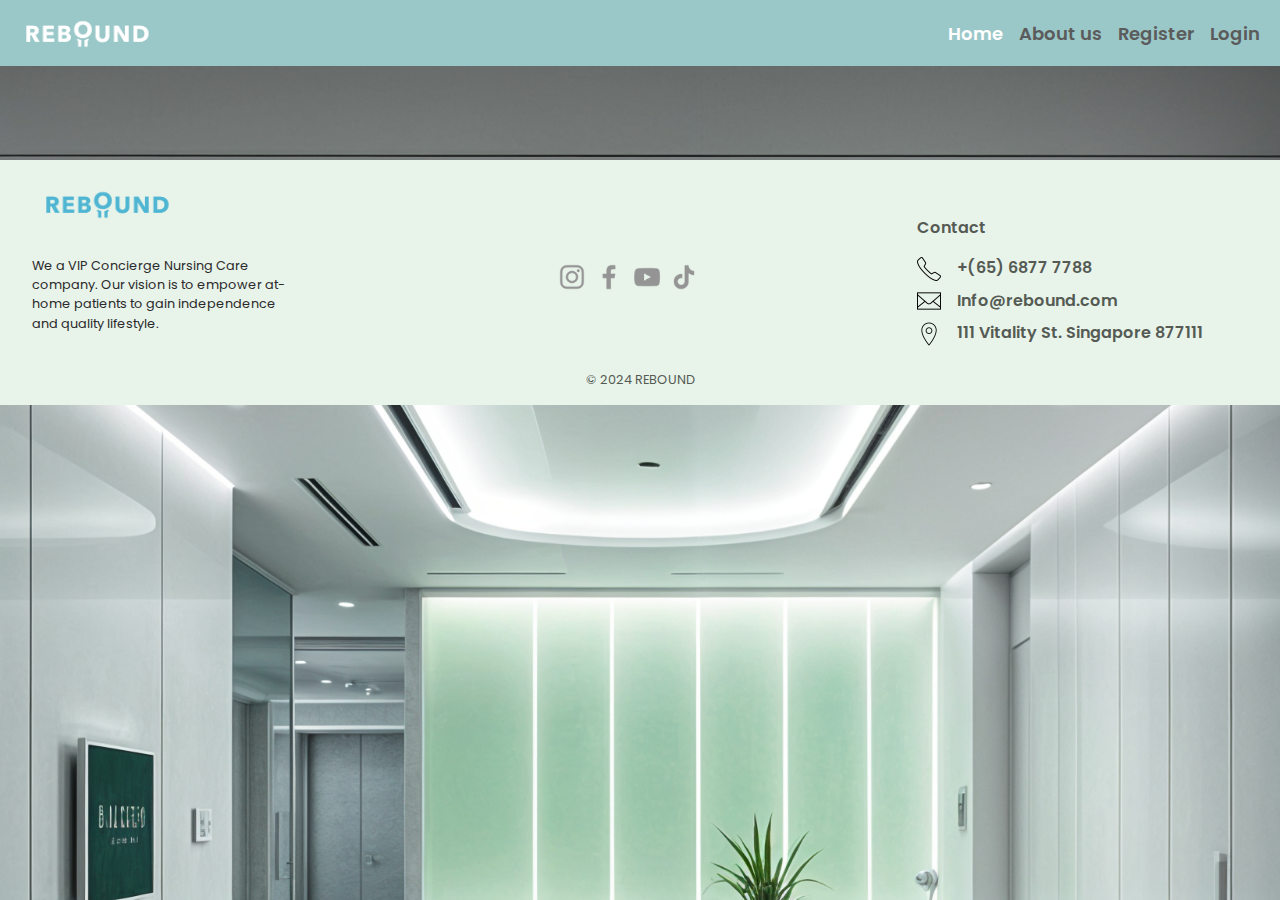
<file: index.html>
<!DOCTYPE html>
<html lang="en">
<head>
    <meta charset="UTF-8">
    <meta name="viewport" content="width=device-width, initial-scale=1.0">
    <title>Home</title>
    <link
      href="https://cdn.jsdelivr.net/npm/bootstrap@5.3.3/dist/css/bootstrap.min.css"
      rel="stylesheet"
      integrity="sha384-QWTKZyjpPEjISv5WaRU9OFeRpok6YctnYmDr5pNlyT2bRjXh0JMhjY6hW+ALEwIH"
      crossorigin="anonymous"
    />

    <!-- Import fonts awesome stylesheet -->
    <link rel="stylesheet" href="https://cdnjs.cloudflare.com/ajax/libs/font-awesome/6.6.0/css/all.min.css" integrity="sha512-Kc323vGBEqzTmouAECnVceyQqyqdsSiqLQISBL29aUW4U/M7pSPA/gEUZQqv1cwx4OnYxTxve5UMg5GT6L4JJg==" crossorigin="anonymous" referrerpolicy="no-referrer" />
    <link rel="stylesheet" href="/styles/index.css">
    <link rel="stylesheet" href="/styles/navbar.css">
    <link rel="stylesheet" href="/styles/footer.css">

</head>
<body>

    <!-- start of offcanvas navigation -->
    <nav class="navbar navbar-default navbar-expand-sm fixed-top" style="width: 100%">
        <div class="container-fluid">

            <a class="navbar-brand text-light" href="/index.html"><img src="/img/navbar/rebound1w.png" alt="logo"
                    style="width: 150px; height: 40px; object-fit: cover" class="rounded-pill" /></a>

            <button class="navbar-toggler" type="button" data-bs-toggle="offcanvas" data-bs-target="#offcanvasNavbar"
                aria-controls="offcanvasNavbar" aria-label="Toggle navigation">
                <span class="navbar-toggler-icon"></span>
            </button>

            <!-- Offcanvas Menu -->
            <div class="offcanvas offcanvas-end" tabindex="-1" id="offcanvasNavbar"
                aria-labelledby="offcanvasNavbarLabel">
                <div class="offcanvas-header">
                    <h5 class="offcanvas-title" id="offcanvasNavbarLabel"></h5>
                    <button type="button" class="btn-close btn-close-black" data-bs-dismiss="offcanvas"
                        aria-label="Close"></button>
                </div>
                <div class="offcanvas-body bg-dark navbar-dark menu" id="navbarNav">
                    <div>
                        <!-- dynamic navbar -->
                    </div>   
                                  
                </div>
            </div>
        </div>
    </nav>
    <!-- end of offcanvasnavigation -->

    <!-- remove this divider when insert relevant page -->
    <!-- divider -->
    <div class="divider"></div>

    <!-- start of footer -->

    <footer class="col footer-section">

        <div class="row py-3 pt-4 footer-top-section m-0">
            <div class="row">
                <div class="col-md-3 footer-image-section">
                    <img src="/img/footer/rebound1.png" alt="logo" style="width: 150px; height: 40px; object-fit: cover" class="rounded-pill" />
                    <p class="footer-description-section">We a VIP Concierge Nursing Care company. Our vision is to empower at-home patients to gain independence and quality lifestyle.
                    </p>
                </div>

                <div class="col-md-1">
                    <!-- empty column -->
                </div>

                <div class="col-md-4 social-media-icon justify-content-center align-content-center text-center">
                    <img src="/img/footer/instagram_icon.webp" alt="instagram">
                    <img src="/img/footer/fb_icon.webp" alt="facebook">
                    <img src="/img/footer/youtube_icon.webp" alt="youtube">
                    <img src="/img/footer/titok_icon.webp" alt="titok">
                </div>

                <div class="col-md-4 footer-contact-section">
                    <p>Contact</p>
                    <a href="#"><img src="/img/footer/phone_icon.png" alt="phone"><span>+(65) 6877 7788</span></a>
                    <a href="#"><img src="/img/footer/message_icon.png" alt="message"><span>Info@rebound.com</span></a>
                    <a href="#"><img src="/img/footer/location_icon.png" alt="location"><span>111 Vitality St. Singapore 877111</span></a>
                    
                </div>
            </div>   
        </div>

        <div class="row footer-bottom-section m-0">
            <p>&copy; 2024 REBOUND</p>
        </div>

    </footer>

    <!-- end of footer -->

    <!-- External Custom Script -->
    <script src="/scripts/Mock.js"></script>  <!-- TODO: to remove in production env. --> 
    <script src="/scripts/const.js"></script>
    
    <script src="/scripts/auth.js"></script>
    <script src="/scripts/components/NavController.js"></script>
    <script src="/scripts/loader.js"></script>
    
    <script src="/scripts/boostrap-ftns.js"></script>
    <script src="/scripts/form-validate.js"></script>

    <script 
        src="https://cdn.jsdelivr.net/npm/bootstrap@5.3.3/dist/js/bootstrap.bundle.min.js"
        integrity="sha384-YvpcrYf0tY3lHB60NNkmXc5s9fDVZLESaAA55NDzOxhy9GkcIdslK1eN7N6jIeHz"
        crossorigin="anonymous">
    </script> 
</body>
</html>
</file>
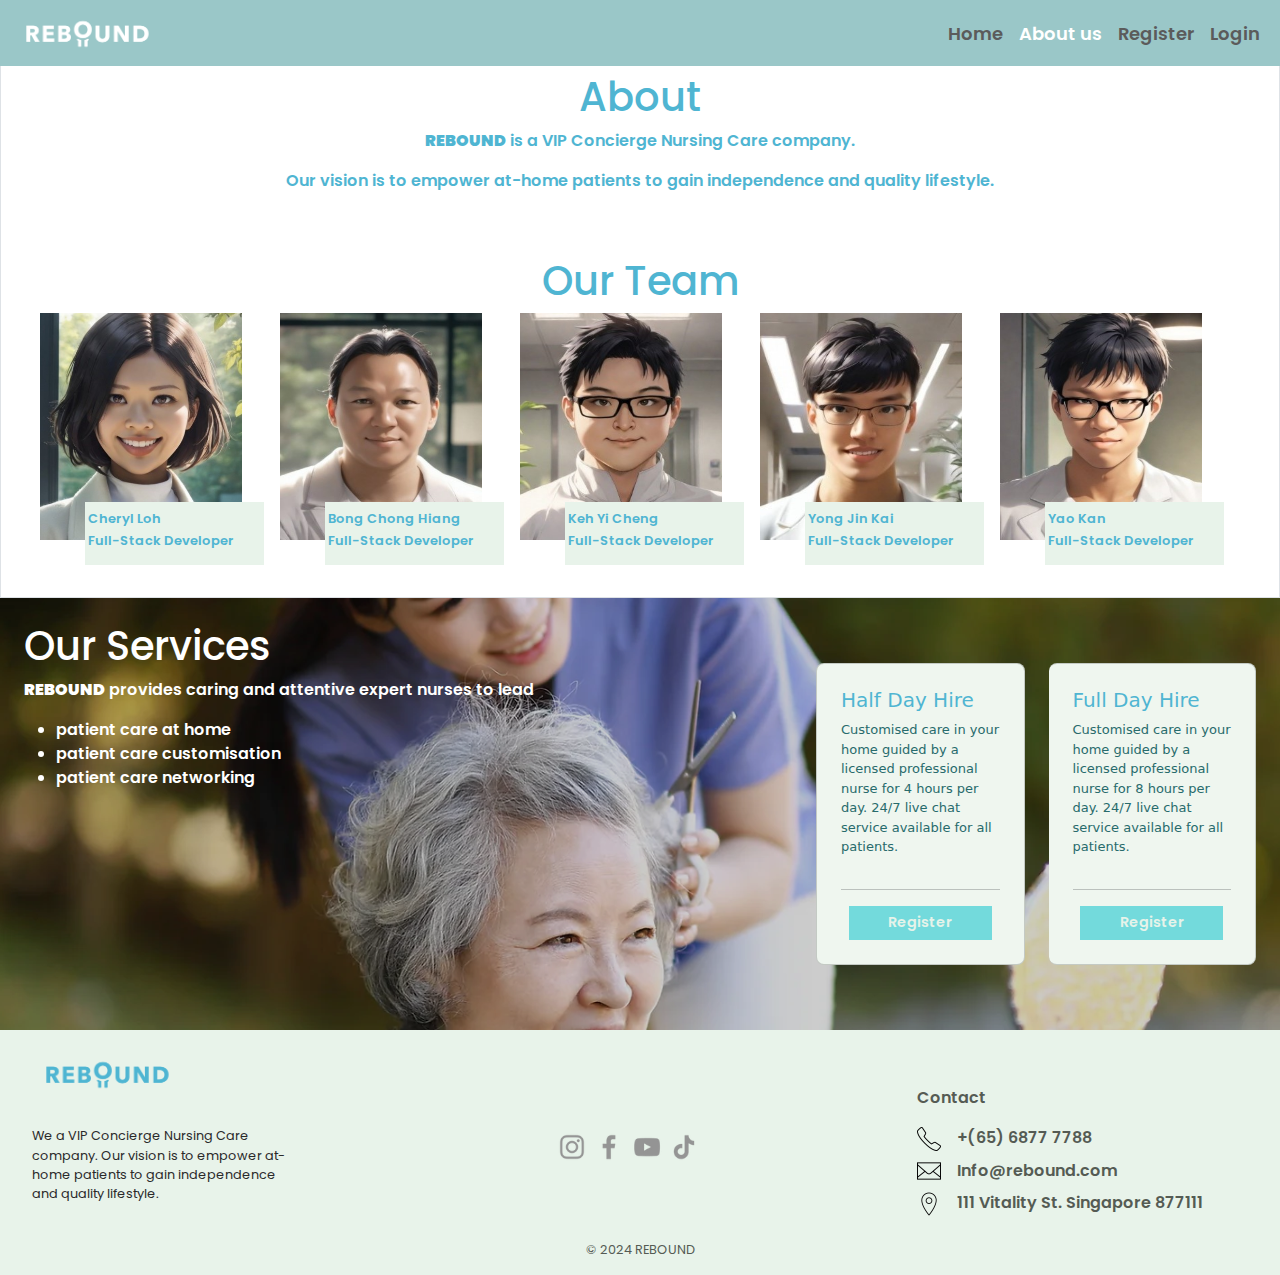
<file: aboutus.html>
<!DOCTYPE html>
<html lang="en">

<head>
    <meta charset="UTF-8">
    <meta name="viewport" content="width=device-width, initial-scale=1.0">
    <title>About Us</title>
    <link href="https://cdn.jsdelivr.net/npm/bootstrap@5.3.3/dist/css/bootstrap.min.css" rel="stylesheet"
        integrity="sha384-QWTKZyjpPEjISv5WaRU9OFeRpok6YctnYmDr5pNlyT2bRjXh0JMhjY6hW+ALEwIH" crossorigin="anonymous" />
    <!-- Import fonts awesome stylesheet -->
    <link rel="stylesheet" href="https://cdnjs.cloudflare.com/ajax/libs/font-awesome/6.6.0/css/all.min.css"
        integrity="sha512-Kc323vGBEqzTmouAECnVceyQqyqdsSiqLQISBL29aUW4U/M7pSPA/gEUZQqv1cwx4OnYxTxve5UMg5GT6L4JJg=="
        crossorigin="anonymous" referrerpolicy="no-referrer" />
    <!-- <link rel="stylesheet" href="../styles/index.css"> -->

    <link rel="stylesheet" href="/styles/navbar.css">
    <link rel="stylesheet" href="/styles/footer.css">
    <link rel="stylesheet" href="styles/about.css">
</head>

<body>

    <!-- start of offcanvas navigation -->
    <nav class="navbar navbar-default navbar-expand-sm fixed-top" style="width: 100%">
        <div class="container-fluid">
            <a class="navbar-brand text-light" href="/index.html"><img src="/img/navbar/rebound1w.png" alt="logo"
                    style="width: 150px; height: 40px; object-fit: cover" class="rounded-pill" /></a>
            <button class="navbar-toggler" type="button" data-bs-toggle="offcanvas" data-bs-target="#offcanvasNavbar"
                aria-controls="offcanvasNavbar" aria-label="Toggle navigation">
                <span class="navbar-toggler-icon"></span>
            </button>

            <!-- Offcanvas Menu -->
            <div class="offcanvas offcanvas-end" tabindex="-1" id="offcanvasNavbar"
                aria-labelledby="offcanvasNavbarLabel">
                <div class="offcanvas-header">
                    <h5 class="offcanvas-title" id="offcanvasNavbarLabel"></h5>
                    <button type="button" class="btn-close btn-close-black" data-bs-dismiss="offcanvas"
                        aria-label="Close"></button>
                </div>
                <div class="offcanvas-body bg-dark navbar-dark menu" id="navbarNav">
                    <div>
                        <!-- dynamic navbar -->
                    </div>

                </div>
            </div>
        </div>
    </nav>
    <!-- end of offcanvas navigation -->

    <!-- Start of About us section -->
    <div class="about-container border">
        <div class="d-flex flex-column align-items-center about-text mx-5 mt-4">
            <h1 class="mt-5">About</h1>
            <p class="poppins-semibold"><strong>REBOUND</strong> is a VIP Concierge Nursing Care company.</p>
            <p class="poppins-semibold">Our vision is to empower at-home patients to gain independence and quality
                lifestyle.</p>
        </div>
        <div class="our-team mt-5">
            <h1 class="text-center">Our Team</h1>
        </div>
        <div class="d-flex flex-wrap justify-content-center our-team-container ">
            <div class="position-relative img-container col-5 col-sm-5 col-md-auto">
                <img src="img/profilepictures/Cheryl.jpg" alt="" class="img-cheryl">
                <div class="our-team-text-container d-flex flex-column position-absolute bottom-0 end-0">
                    <p class="name cheryl">Cheryl Loh</p>
                    <p class="job">Full-Stack Developer</p>
                </div>
            </div>
            <div class="position-relative img-container col-5 col-sm-5 col-md-auto">
                <img src="img/profilepictures/Bong.jpg" alt="">
                <div class="our-team-text-container d-flex flex-column position-absolute bottom-0 end-0">
                    <p class="name">Bong Chong Hiang</p>
                    <p class="job">Full-Stack Developer</p>
                </div>
            </div>
            <div class="position-relative img-container col-5 col-sm-5 col-md-auto">
                <img src="img/profilepictures/K.jpg" alt="">
                <div class="our-team-text-container d-flex flex-column position-absolute bottom-0 end-0">
                    <p class="name">Keh Yi Cheng</p>
                    <p class="job">Full-Stack Developer</p>
                </div>
            </div>
            <div class="position-relative img-container col-5 col-sm-5 col-md-auto">
                <img src="img/profilepictures/Kai.jpg" alt="" class="img-kai">
                <div class="our-team-text-container d-flex flex-column position-absolute bottom-0 end-0">
                    <p class="name">Yong Jin Kai</p>
                    <p class="job">Full-Stack Developer</p>
                </div>
            </div>
            <div class="position-relative img-container col-5 col-sm-5 col-md-auto">
                <img src="img/profilepictures/YaoKan.jpg" alt="">
                <div class="our-team-text-container d-flex flex-column position-absolute bottom-0 end-0">
                    <p class="name">Yao Kan</p>
                    <p class="job">Full-Stack Developer</p>
                </div>
            </div>
        </div>
    </div>

    <!-- Start of Our services -->
    <div class="our-services-container d-flex justify-content-between">
        <div class="our-services-text">
            <h1 class="poppins-extralight">Our Services</h1>
            <p class="poppins-semibold"><strong>REBOUND</strong> provides caring and attentive expert nurses to lead</p>
            <ul class="poppins-semibold">
                <li>patient care at home</li>
                <li>patient care customisation</li>
                <li>patient care networking</li>
            </ul>
        </div>
        <div class="d-flex">
            <div class="card-group d-flex flex-wrap package-cards gap-4 align-items-center">
                <div class="card rounded-3 package-card">
                    <h5 id="halfdayhire" class="card-title">Half Day Hire</h5>
                    <p>Customised care in your home guided by a licensed professional nurse for 4 hours per day.
                        24/7 live chat service available for all patients.</p>
                    <hr>
                    <a href="register.html" class="register-button container">
                        <p class="text-center my-auto poppins-semibold">Register</p>
                    </a>
                </div>
                <div class="card rounded-3 package-card">
                    <h5 class="card-title">Full Day Hire</h5>
                    <p>Customised care in your home guided by a licensed professional nurse for 8 hours per day.
                        24/7 live chat service available for all patients.</p>
                    <hr>
                    <a href="register.html" class="register-button container">
                        <p class="text-center my-auto poppins-semibold">Register</p>
                    </a>
                </div>
            </div>
        </div>
    </div>

    <!-- start of footer -->
        <footer class="col footer-section">

        <div class="row py-3 pt-4 footer-top-section m-0">
            <div class="row">
                <div class="col-md-3 footer-image-section">
                    <img src="/img/footer/rebound1.png" alt="logo" style="width: 150px; height: 40px; object-fit: cover" class="rounded-pill" />
                    <p class="footer-description-section">We a VIP Concierge Nursing Care company. Our vision is to empower at-home patients to gain independence and quality lifestyle.
                    </p>
                </div>

                <div class="col-md-1">
                    <!-- empty column -->
                </div>

                <div class="col-md-4 social-media-icon justify-content-center align-content-center text-center">
                    <img src="/img/footer/instagram_icon.webp" alt="instagram">
                    <img src="/img/footer/fb_icon.webp" alt="facebook">
                    <img src="/img/footer/youtube_icon.webp" alt="youtube">
                    <img src="/img/footer/titok_icon.webp" alt="titok">
                </div>

                <div class="col-md-4 footer-contact-section">
                    <p>Contact</p>
                    <a href="#"><img src="/img/footer/phone_icon.png" alt="phone"><span>+(65) 6877 7788</span></a>
                    <a href="#"><img src="/img/footer/message_icon.png" alt="message"><span>Info@rebound.com</span></a>
                    <a href="#"><img src="/img/footer/location_icon.png" alt="location"><span>111 Vitality St. Singapore 877111</span></a>
                    
                </div>
            </div>   
        </div>

            <div class="row footer-bottom-section m-0">
                <p>&copy; 2024 REBOUND</p>
            </div>
        </footer>
    
    <!-- External Custom Script -->
    <script src="/scripts/Mock.js"></script> <!-- TODO: to remove in production env. -->
    <script src="/scripts/const.js"></script>

    <script src="/scripts/auth.js"></script>
    <script src="/scripts/components/NavController.js"></script>
    <script src="/scripts/loader.js"></script>

    <script src="/scripts/boostrap-ftns.js"></script>
    <script src="/scripts/form-validate.js"></script>

    <!-- end of footer -->

    <script src="https://cdn.jsdelivr.net/npm/bootstrap@5.3.3/dist/js/bootstrap.bundle.min.js"
        integrity="sha384-YvpcrYf0tY3lHB60NNkmXc5s9fDVZLESaAA55NDzOxhy9GkcIdslK1eN7N6jIeHz"
        crossorigin="anonymous"></script>

</body>

</html>
</file>
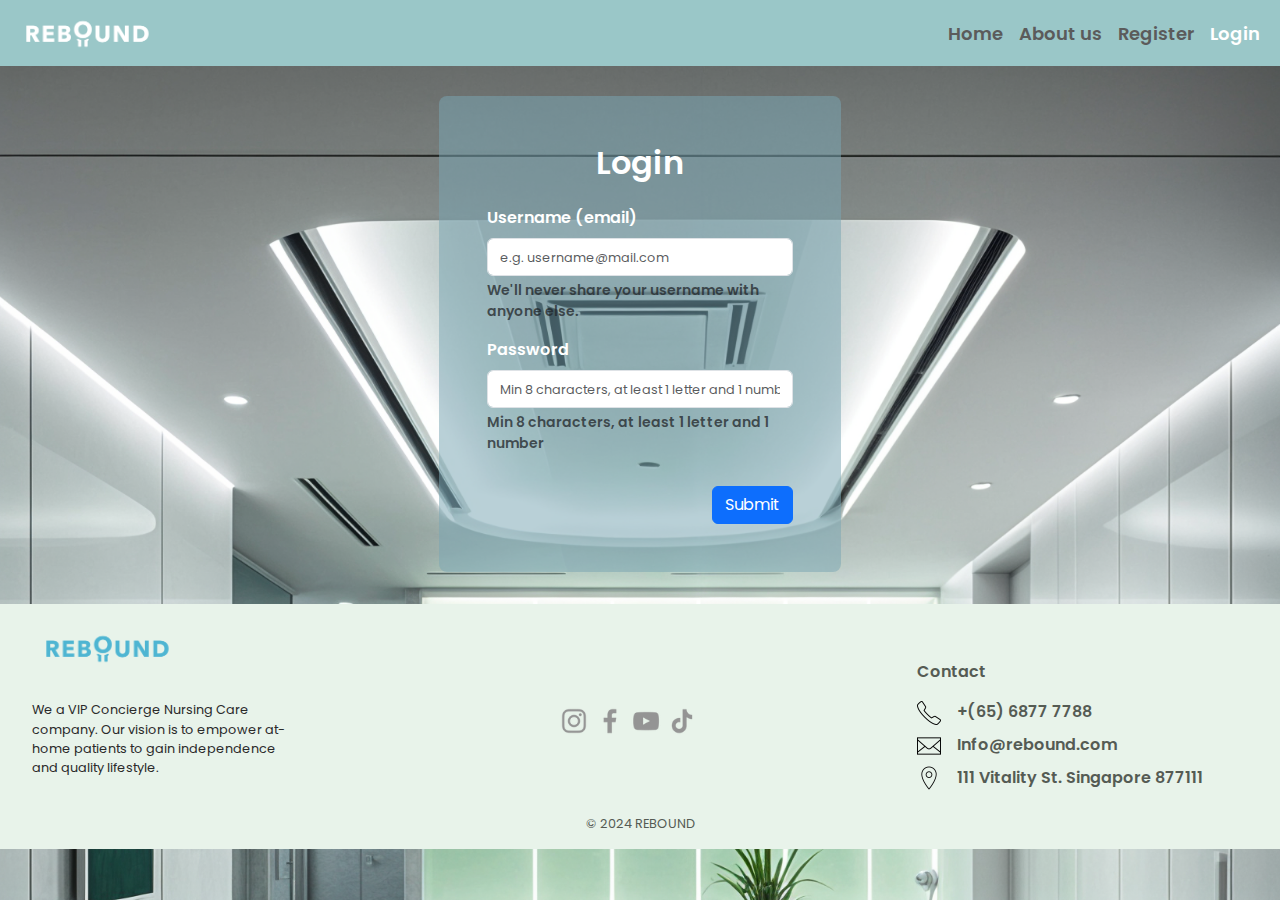
<file: login.html>
<!DOCTYPE html>
<html lang="en">
<head>
    <meta charset="UTF-8">
    <meta name="viewport" content="width=device-width, initial-scale=1.0">
    <title>Login</title>
    <link
      href="https://cdn.jsdelivr.net/npm/bootstrap@5.3.3/dist/css/bootstrap.min.css"
      rel="stylesheet"
      integrity="sha384-QWTKZyjpPEjISv5WaRU9OFeRpok6YctnYmDr5pNlyT2bRjXh0JMhjY6hW+ALEwIH"
      crossorigin="anonymous"
    />
    <link rel="stylesheet" href="/styles/index.css">
    <link rel="stylesheet" href="/styles/login.css">
    <link rel="stylesheet" href="/styles/navbar.css">
    <link rel="stylesheet" href="/styles/footer.css">
</head>
<body>
    
    <!-- toast -->
        <!-- https://getbootstrap.com/docs/5.3/components/toasts/ --> 
        <div class="toast-container p-3 top-0 start-50 translate-middle-x">
            <!-- Put toasts within -->
            <div id="msg-toast" class="toast align-items-center mt-2" role="alert" aria-live="assertive" aria-atomic="true" data-bs-autohide="true" data-bs-delay="4000">
                <div class="d-flex">
                    <div id="msg-toast-body" class="toast-body ms-auto"> 
                    <!-- Message to be added here -->
                    </div>
                    <button type="button" class="btn-close me-2 m-auto" data-bs-dismiss="toast" aria-label="Close"></button>
                </div>
            </div>
        </div>

    <!-- start of offcanvas navigation -->
    <nav class="navbar navbar-default navbar-expand-sm fixed-top" style="width: 100%">
        <div class="container-fluid">
            <a class="navbar-brand text-light" href="/index.html"><img src="/img/navbar/rebound1w.png" alt="logo"
                    style="width: 150px; height: 40px; object-fit: cover" class="rounded-pill" /></a>
            <button class="navbar-toggler" type="button" data-bs-toggle="offcanvas" data-bs-target="#offcanvasNavbar"
                aria-controls="offcanvasNavbar" aria-label="Toggle navigation">
                <span class="navbar-toggler-icon"></span>
            </button>

            <!-- Offcanvas Menu -->
            <div class="offcanvas offcanvas-end" tabindex="-1" id="offcanvasNavbar"
                aria-labelledby="offcanvasNavbarLabel">
                <div class="offcanvas-header">
                    <h5 class="offcanvas-title" id="offcanvasNavbarLabel"></h5>
                    <button type="button" class="btn-close btn-close-black" data-bs-dismiss="offcanvas"
                        aria-label="Close"></button>
                </div>
                <div class="offcanvas-body bg-dark navbar-dark menu" id="navbarNav">
                    <div>
                       <!-- dynamic navbar -->
                    </div>   
                                  
                </div>
            </div>
        </div>
    </nav>
    <!-- end of offcanvasnavigation -->

    <!-- start of login -->

    <div class="container-fluid">
        <div class="row">
            <div class="col-md-0 col-lg-4">
                <!-- empty column -->
            </div>

            <div class="col-md-12 col-lg-4">
                <form id="formLogin" class="needs-validation" novalidate> 
                    <div class="container login-section">            
                        <div>
                            <h2>Login</h2>
                        </div>
                        <!-- username input (email) -->
                        <div class="col login-subsection">
                            <label for="inputUsername" class="form-label">Username &#40;email&#41;</label>
                            <input type="email" class="form-control" id="inputUsername" aria-describedby="usrnameHelp" placeholder="e.g. username@mail.com" required />
                            <div id="usernameHelp" class="form-text">
                                We'll never share your username with anyone else.                             
                            </div>
                        </div>
                        <!-- password input -->
                        <div class="col login-subsection">
                            <label for="inputPassword" class="form-label">Password</label>
                            <input type="password" class="form-control" id="inputPassword" placeholder="Min 8 characters, at least 1 letter and 1 number" required />
                            <div class="form-text">
                                Min 8 characters, at least 1 letter and 1 number
                            </div>
                            <div class="spinnerLogin" id="spinnerLogin">
                                <!-- spinner -->
                            </div>
                        </div>
                        <!-- submit button -->
                        <div class="login-btn">                 
                            <div class="login-submit-btn">
                                <button type="submit" id="btnLogin" class="btn btn-primary">Submit</button>
                            </div> 
                        </div>                
                    </div>       
                </form>
            </div>

            <div class="col-md-0 col-lg-4">
                <!-- empty column -->
            </div>
        </div>    
    </div>

    <!-- end of login -->

    <!-- start of footer -->

    <footer class="col footer-section">

        <div class="row py-3 pt-4 footer-top-section m-0">
            <div class="row">
                <div class="col-md-3 footer-image-section">
                    <img src="/img/footer/rebound1.png" alt="logo" style="width: 150px; height: 40px; object-fit: cover" class="rounded-pill" />
                    <p class="footer-description-section">We a VIP Concierge Nursing Care company. Our vision is to empower at-home patients to gain independence and quality lifestyle.
                    </p>
                </div>

                <div class="col-md-1">
                    <!-- empty column -->
                </div>

                <div class="col-md-4 social-media-icon justify-content-center align-content-center text-center">
                    <img src="/img/footer/instagram_icon.webp" alt="instagram">
                    <img src="/img/footer/fb_icon.webp" alt="facebook">
                    <img src="/img/footer/youtube_icon.webp" alt="youtube">
                    <img src="/img/footer/titok_icon.webp" alt="titok">
                </div>

                <div class="col-md-4 footer-contact-section">
                    <p>Contact</p>
                    <a href="#"><img src="/img/footer/phone_icon.png" alt="phone"><span>+(65) 6877 7788</span></a>
                    <a href="#"><img src="/img/footer/message_icon.png" alt="message"><span>Info@rebound.com</span></a>
                    <a href="#"><img src="/img/footer/location_icon.png" alt="location"><span>111 Vitality St. Singapore 877111</span></a>
                    
                </div>
            </div>   
        </div>

        <div class="row footer-bottom-section m-0">
            <p>&copy; 2024 REBOUND</p>
        </div>

    </footer>


    <!-- end of footer -->    

    <!-- External Custom Script -->
    <script src="/scripts/Mock.js"></script>  <!-- TODO: to remove in production env. --> 
    <script src="/scripts/const.js"></script>
    
    <script src="/scripts/auth.js"></script>
    <script src="/scripts/components/NavController.js"></script>
    <script src="/scripts/components/Spinner.js"></script>
    <script src="/scripts/loader.js"></script>
    
    <script src="/scripts/boostrap-ftns.js"></script>
    <script src="/scripts/form-validate.js"></script>

    <script 
        src="https://cdn.jsdelivr.net/npm/bootstrap@5.3.3/dist/js/bootstrap.bundle.min.js"
        integrity="sha384-YvpcrYf0tY3lHB60NNkmXc5s9fDVZLESaAA55NDzOxhy9GkcIdslK1eN7N6jIeHz"
        crossorigin="anonymous">
    </script>

    <!-- Internal Custome Script -->
    <script>

        // Custom JS statement and function
        document.getElementById("formLogin").addEventListener("submit", async(event) => {

            event.preventDefault(); /* prevent default browser events from happening */
            
            // create constant variables to capture form inputs
            // call the document object of the file 'login.html' to refer to inputs objects 'inputUsername' and 'inputPassword'
            const email = document.getElementById("inputUsername");
            const password = document.getElementById("inputPassword");

            // get the toast elements as objects
            const toastElement = document.getElementById("msg-toast");
            const toastBodyElement = document.getElementById("msg-toast-body");

            // trap unsuccesful event for inputUsername and inputPassword
            if (isEmpty(email.value) || isEmpty(password.value)) {
                showToast({toastElement, toastBodyElement, bgColor: "danger", msg: "All inputs must not be empty."});
                return;
            }

            // trap unsuccessful event for invalid inputUsername using a regex
            if(!isUsername(email.value)) {
                showToast({toastElement, toastBodyElement, bgColor: "danger", msg: "Username is invalid."});
                return;
            }

            // trap unsuccessful event for invalid inputPassword using a regex
            // only allow specific characters as per the description on the regex 
            if(!isPassword(password.value)) {
                showToast({toastElement, toastBodyElement, bgColor: "danger", msg: "Incorrectly password entered."});
                return;
            }

            // Implement spinner
            spinner.createSpinner("spinnerLogin");
            spinner.displaySpinner(true);

            const formData = { email: email.value, password: password.value };           // JavaScript Object formData stores the form's input values
            
            const loginSuccess = await login(formData);  

            if(loginSuccess === 401){
                spinner.displaySpinner(false);                                                                              // If login unsuccessful, hide spinner
                showToast({toastElement, toastBodyElement, bgColor: "danger", msg: "Incorrect username or password."});     // If login unsuccessful, provide feeback
                document.getElementById("formLogin").classList.remove("was-validated");
                email.value = "";
                password.value = "";
            }

        });
    </script>  
</body>
</html>
</file>
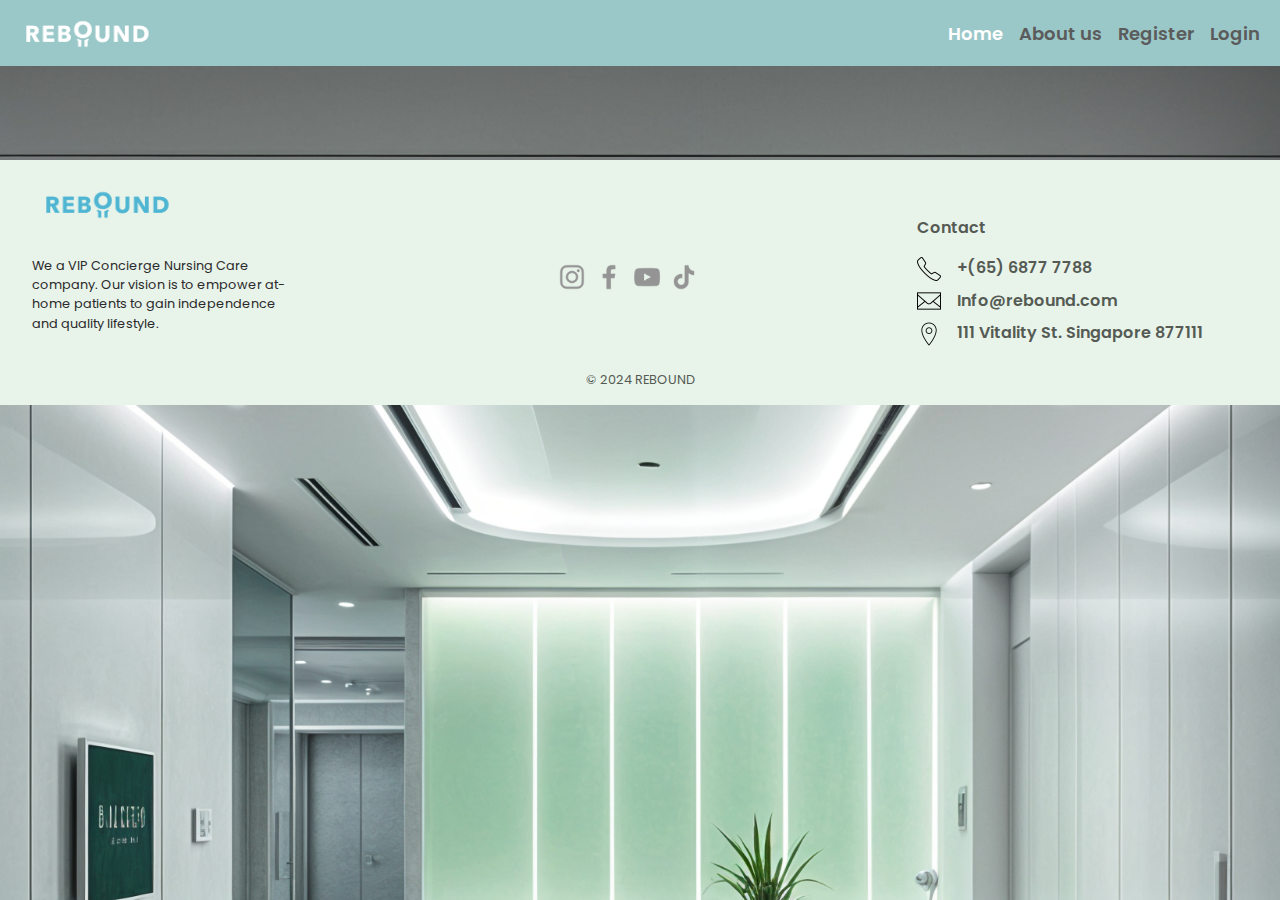
<file: profile.html>
<!DOCTYPE html>
<html lang="en">

<head>
    <meta charset="UTF-8">
    <meta name="viewport" content="width=device-width, initial-scale=1.0">
    <title>Profile</title>
    <link href="https://cdn.jsdelivr.net/npm/bootstrap@5.3.3/dist/css/bootstrap.min.css" rel="stylesheet"
        integrity="sha384-QWTKZyjpPEjISv5WaRU9OFeRpok6YctnYmDr5pNlyT2bRjXh0JMhjY6hW+ALEwIH" crossorigin="anonymous" />
    <!-- Import fonts awesome stylesheet -->
    <link rel="stylesheet" href="https://cdnjs.cloudflare.com/ajax/libs/font-awesome/6.6.0/css/all.min.css"
        integrity="sha512-Kc323vGBEqzTmouAECnVceyQqyqdsSiqLQISBL29aUW4U/M7pSPA/gEUZQqv1cwx4OnYxTxve5UMg5GT6L4JJg=="
        crossorigin="anonymous" referrerpolicy="no-referrer" />
    <link rel="stylesheet" href="/styles/index.css">
    <link rel="stylesheet" href="/styles/profile.css">
    <link rel="stylesheet" href="/styles/navbar.css">
    <link rel="stylesheet" href="/styles/footer.css">
    <!-- <link rel="stylesheet" href="/styles/profile.css"> -->
</head>

<body>

    <!-- toast -->
        <!-- https://getbootstrap.com/docs/5.3/components/toasts/ --> 
        <div class="toast-container p-3 top-0 start-50 translate-middle-x">
            <!-- Put toasts within -->
            <div id="msg-toast" class="toast align-items-center mt-2" role="alert" aria-live="assertive" aria-atomic="true" data-bs-autohide="true" data-bs-delay="4000">
                <div class="d-flex">
                    <div id="msg-toast-body" class="toast-body ms-auto"> 
                    <!-- Message to be added here -->
                    </div>
                    <button type="button" class="btn-close me-2 m-auto" data-bs-dismiss="toast" aria-label="Close"></button>
                </div>
            </div>
        </div>

    <!-- start of offcanvas navigation -->
    <nav class="navbar navbar-default navbar-expand-sm fixed-top" style="width: 100%">
        <div class="container-fluid">
            <a class="navbar-brand text-light" href="/index.html"><img src="/img/navbar/rebound1w.png" alt="logo"
                    style="width: 150px; height: 40px; object-fit: cover" class="rounded-pill" /></a>
            <button class="navbar-toggler" type="button" data-bs-toggle="offcanvas" data-bs-target="#offcanvasNavbar"
                aria-controls="offcanvasNavbar" aria-label="Toggle navigation">
                <span class="navbar-toggler-icon"></span>
            </button>

            <!-- Offcanvas Menu -->
            <div class="offcanvas offcanvas-end" tabindex="-1" id="offcanvasNavbar"
                aria-labelledby="offcanvasNavbarLabel">
                <div class="offcanvas-header">
                    <h5 class="offcanvas-title" id="offcanvasNavbarLabel"></h5>
                    <button type="button" class="btn-close btn-close-black" data-bs-dismiss="offcanvas"
                        aria-label="Close"></button>
                </div>
                <div class="offcanvas-body bg-dark navbar-dark menu" id="navbarNav">
                    <div>
                        <!-- dynamic navbar -->
                    </div>

                </div>
            </div>
        </div>
    </nav>
    <!-- end of offcanvasnavigation -->

    <!-- start of profile -->

    <div class="container-fluid"></div>
    <div class="row m-0">

        <div class="col-md-4">
            <form id="formLogin" class="needs-validation" novalidate>
                <div class="container profile-section">
                    <div id="profileSection">
                        <h2 id="profileHeader"></h2>
                    </div>
                    <!-- insert dynamic -->
                    <div class="col profile-subsection" id="staff-license">
                        <!-- for staff license number input from JS -->
                    </div>

                    <div class="spinnerProfile" id="spinnerProfile">
                        <!-- spinner -->
                    </div>

                    <!-- edit button -->
                    <div class="edit-btn-section">
                        <div id="txtUserrole" class="role">
                            <p></p>
                        </div>
                        <div class="edit-btn">
                            <button type="submit" id="btnEdit" class="btn btnEdit btn-danger">Edit</button>
                        </div>
                    </div>
                </div>
            </form>
        </div>

        <div class="col-md-8" id="patientdetail">
            <form class="needs-validation" novalidate>
                <div class="container profile-section">

                    <!-- package type -->
                    <div id="packageType" class="d-flex justify-content-sm-start">
                        <!-- insert dynamic -->
                    </div>
                    <!-- Package Selected -->
                    <div class="col profile-subsection" id="packageSelectedRow">
                        <!-- insert dynamic -->
                    </div>
                    <!-- insert dynamic -->
                    <div class="spinnerRegister" id="spinnerRegister">
                        <!-- spinner -->
                    </div>

                </div>
            </form>
        </div>


        <div class="col-md-8 profile-section staff-section admin-section" id="staff-admin-section">

            <ul class="nav nav-tabs" id="myTab" role="tablist">
                <li class="nav-item" role="presentation">
                    <button class="nav-link  fw-bold active" id="patient-tab" data-bs-toggle="tab"
                        data-bs-target="#patient-tab-pane" type="button" role="tab" aria-controls="patient-tab-pane"
                        aria-selected="true">Patient</button>
                </li>
                <li class="nav-item" role="presentation">
                    <button class="nav-link  fw-bold" id="staff-tab" data-bs-toggle="tab"
                        data-bs-target="#staff-tab-pane" type="button" role="tab" aria-controls="staff-tab-pane"
                        aria-selected="false">Nurse</button>
                </li>
            </ul>
            <div class="tab-content" id="myTabContent">
                <div class="tab-pane show active" id="patient-tab-pane" role="tabpanel" aria-labelledby="patient-tab"
                    tabindex="0">
                    <div class="table-responsive small rounded-bottom pt-3 px-3 bg-body-secondary staff-section admin-section"
                        id="patientRecords">
                        <table class="table table-striped table-sm">
                            <thead>
                                <tr>
                                    <th class="ps-3" scope="col">ID</th>
                                    <th scope="col">Name</th>
                                    <th scope="col"></th>
                                    <th scope="col">Status</th>
                                </tr>
                            </thead>
                            <!-- start of dynamic -->
                            <tbody class="" id="patientRecordstbody">
                                <!-- dynamic insertion -->
                            </tbody>
                            <!-- end of dynamic -->
                        </table>
                    </div>
                </div>
                <div class="tab-pane" id="staff-tab-pane" role="tabpanel" aria-labelledby="staff-tab" tabindex="0">
                    <div class="table-responsive small rounded-bottom pt-3 px-3 bg-body-secondary admin-section"
                        id="staffRecords">
                        <table class="table table-striped table-sm">
                            <thead>
                                <tr>
                                    <th class="ps-3" scope="col">ID</th>
                                    <th scope="col">Name</th>
                                    <th scope="col"></th>
                                    <th scope="col">Status</th>
                                </tr>
                            </thead>
                            <!-- start of dynamic -->
                            <tbody class="" id="staffRecordstbody">
                                <!-- dynamic insertion -->
                            </tbody>
                            <!-- end of dynamic -->
                        </table>
                    </div>
                </div>
            </div>

            <div class="modal" id="staticBackdrop" data-bs-backdrop="static" data-bs-keyboard="false" tabindex="-1"
                aria-labelledby="staticBackdropLabel" aria-hidden="true">
                <div class="modal-dialog modal-lg">
                    <div class="modal-content">
                        <div class="modal-header">
                            <div class="modal-title" id="staticBackdropLabel"><span
                                    class="chooseProfile">p/s</span><span> ID: </span><span class="profileID"></span>
                            </div>
                            <button type="button" class="btn-close" data-bs-dismiss="modal" aria-label="Close"></button>
                        </div>

                        <!-- Patient Modal Sample -->
                        <div class="modal-body">
                            <div class="modal-first-row row">
                                <!-- Below commented code is what the js script produces -->
                                <!-- <div class="col-4 ">
                                    <p class="header-titles d-block mb-0 fw-bold"> Name</p>
                                    <p class="profileName d-block ">kai</p>
                                </div>
                                <div class="col-4">
                                    <p class="header-titles d-block mb-0 fw-bold">Registration Date</p>
                                    <input id="startDate" class="form-control" type="date" />
                                </div>
                                <div class="col-4">
                                    <p class="header-titles d-block mb-0 fw-bold">Package</p>
                                    <p class="d-block">half-day</p>
                                </div> -->
                            </div>
                            <div class="modal-second-row row">
                                <!-- <div class="col-4 ">
                                    <p class="header-titles d-block mb-0 fw-bold"> Name</p>
                                    <p class="profileName d-block ">kai</p>
                                </div>
                                <div class="col-4">
                                    <p class="header-titles d-block mb-0 fw-bold">Registration Date</p>
                                    <p class="profileRegistrationDate d-block">24th Sep 2024</p>
                                </div>
                                <div class="col-4">
                                    <div class="dropdown">
                                        <button class="btn btn-secondary dropdown-toggle" type="button"
                                            data-bs-toggle="dropdown" aria-expanded="false">
                                            Dropdown button
                                        </button>
                                        <ul class="dropdown-menu">
                                            <li><a class="dropdown-item" href="#">Action</a></li>
                                            <li><a class="dropdown-item" href="#">Another action</a></li>
                                            <li><a class="dropdown-item" href="#">Something else here</a></li>
                                        </ul>
                                    </div>
                                </div> -->
                            </div>
                            <div class="modal-third-row">
                                <!-- <label for="additional-notes" class="header-titles d-block fw-bold">Additional Notes:
                                </label>
                                <textarea class="form-control" rows="3" id="additional-notes"></textarea> -->
                            </div>
                            <div class="modal-fourth-row">

                            </div>
                        </div>


                        <div class="modal-footer">
                            <button type="button" id="btnSave" class="btn btn-primary save-button" data-bs-dismiss="modal">Save</button>
                            <button type="button" class="btn btn-secondary" data-bs-dismiss="modal">Close</button>
                        </div>
                    </div>
                </div>
            </div>


        </div>
    </div>
    </div>

    <!-- end of profile -->

    <!-- start of footer -->

    <footer class="col footer-section">

        <div class="row py-3 pt-4 footer-top-section m-0">
            <div class="row">
                <div class="col-md-3 footer-image-section">
                    <img src="/img/footer/rebound1.png" alt="logo" style="width: 150px; height: 40px; object-fit: cover"
                        class="rounded-pill" />
                    <p class="footer-description-section">We a VIP Concierge Nursing Care company. Our vision is to
                        empower at-home patients to gain independence and quality lifestyle.
                    </p>
                </div>

                <div class="col-md-1">
                    <!-- empty column -->
                </div>

                <div class="col-md-4 social-media-icon justify-content-center align-content-center text-center">
                    <img src="/img/footer/instagram_icon.webp" alt="instagram">
                    <img src="/img/footer/fb_icon.webp" alt="facebook">
                    <img src="/img/footer/youtube_icon.webp" alt="youtube">
                    <img src="/img/footer/titok_icon.webp" alt="titok">
                </div>

                <div class="col-md-4 footer-contact-section">
                    <p>Contact</p>
                    <a href="#"><img src="/img/footer/phone_icon.png" alt="phone"><span>+(65) 6877 7788</span></a>
                    <a href="#"><img src="/img/footer/message_icon.png" alt="message"><span>Info@rebound.com</span></a>
                    <a href="#"><img src="/img/footer/location_icon.png" alt="location"><span>111 Vitality St. Singapore
                            877111</span></a>

                </div>
            </div>
        </div>

        <div class="row footer-bottom-section m-0">
            <p>&copy; 2024 REBOUND</p>
        </div>

    </footer>

    <!-- end of footer -->

    <!-- External Custom Script -->
    <script src="/scripts/Mock.js"></script> <!-- TODO: to remove in production env. -->
    <script src="/scripts/const.js"></script>
    <script src="/scripts/auth.js"></script>
    <script src="/scripts/components/NavController.js"></script>
    <script src="/scripts/components/Spinner.js"></script>
    <script src="/scripts/loader.js"></script>
    <script src="/scripts/profileFormData.js"></script>
    <script src="/scripts/apiservice.js"></script>
    <script src="/scripts/profiledetails.js"></script>
    <script src="/scripts/boostrap-ftns.js"></script>
    <script src="/scripts/form-validate.js"></script>


    <script src="https://cdn.jsdelivr.net/npm/bootstrap@5.3.3/dist/js/bootstrap.bundle.min.js"
        integrity="sha384-YvpcrYf0tY3lHB60NNkmXc5s9fDVZLESaAA55NDzOxhy9GkcIdslK1eN7N6jIeHz" crossorigin="anonymous">
        </script>

    <!-- Internal Custom Script -->
     <script>
        
        // get the toast elements as objects
        const toastElement = document.getElementById("msg-toast");
        const toastBodyElement = document.getElementById("msg-toast-body");

        function ftnUpdatedMessge() {
            showToast({toastElement, toastBodyElement, bgColor: "success", msg: "Profile Updated."});
        }

     </script>

</body>

</html>
</file>
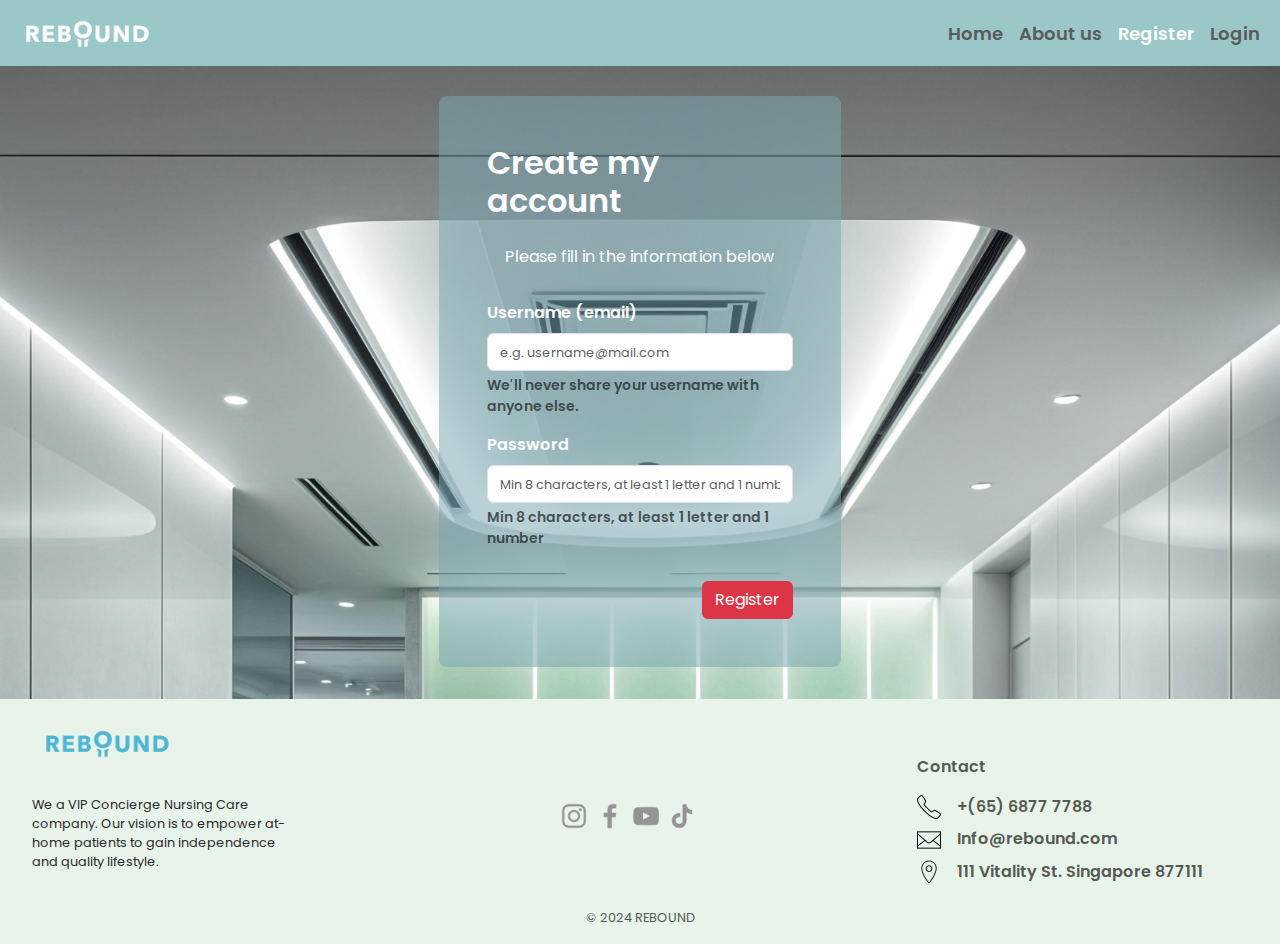
<file: register.html>
<!DOCTYPE html>
<html lang="en">
<head>
    <meta charset="UTF-8">
    <meta name="viewport" content="width=device-width, initial-scale=1.0">
    <title>Register</title>
    <link
    href="https://cdn.jsdelivr.net/npm/bootstrap@5.3.3/dist/css/bootstrap.min.css"
    rel="stylesheet"
    integrity="sha384-QWTKZyjpPEjISv5WaRU9OFeRpok6YctnYmDr5pNlyT2bRjXh0JMhjY6hW+ALEwIH"
    crossorigin="anonymous"
  />
    <!-- <link rel="stylesheet" href="../styles/index.css"> -->
    <link rel="stylesheet" href="/styles/index.css">
    <link rel="stylesheet" href="/styles//register.css">
    <link rel="stylesheet" href="/styles/navbar.css">
    <link rel="stylesheet" href="/styles/footer.css">
</head>
<body>

    <!-- toast -->
        <!-- https://getbootstrap.com/docs/5.3/components/toasts/ --> 
        <div class="toast-container p-3 top-0 start-50 translate-middle-x">
            <!-- Put toasts within -->
            <div id="msg-toast" class="toast align-items-center mt-2" role="alert" aria-live="assertive" aria-atomic="true" data-bs-autohide="true" data-bs-delay="4000">
                <div class="d-flex">
                    <div id="msg-toast-body" class="toast-body ms-auto"> 
                    <!-- Message to be added here -->
                    </div>
                    <button type="button" class="btn-close me-2 m-auto" data-bs-dismiss="toast" aria-label="Close"></button>
                </div>
            </div>
        </div>
    
    <!-- start of offcanvas navigation -->
    <nav class="navbar navbar-default navbar-expand-sm fixed-top" style="width: 100%">
        <div class="container-fluid">
            <a class="navbar-brand text-light" href="/index.html"><img src="/img/navbar/rebound1w.png" alt="logo"
                    style="width: 150px; height: 40px; object-fit: cover" class="rounded-pill" /></a>
            <button class="navbar-toggler" type="button" data-bs-toggle="offcanvas" data-bs-target="#offcanvasNavbar"
                aria-controls="offcanvasNavbar" aria-label="Toggle navigation">
                <span class="navbar-toggler-icon"></span>
            </button>

            <!-- Offcanvas Menu -->
            <div class="offcanvas offcanvas-end" tabindex="-1" id="offcanvasNavbar"
                aria-labelledby="offcanvasNavbarLabel">
                <div class="offcanvas-header">
                    <h5 class="offcanvas-title" id="offcanvasNavbarLabel"></h5>
                    <button type="button" class="btn-close btn-close-black" data-bs-dismiss="offcanvas"
                        aria-label="Close"></button>
                </div>
                <div class="offcanvas-body bg-dark navbar-dark menu" id="navbarNav">
                    <div>
                      <!-- dynamic navbar -->
                    </div>   
                                  
                </div>
            </div>
        </div>
    </nav>
    <!-- end of offcanvasnavigation -->

    <!-- start of register -->

    <div class="container-fluid">
        <div class="row">
            <div class="col-md-0 col-lg-4">
                <!-- empty column -->
            </div>
    
            <div class="col-md-12 col-lg-4">
                <form id="formLogin" class="needs-validation" novalidate> 
                    <div class="container register-section">            
                        <div>
                            <h2>Create my account</h2>
                            <p>Please fill in the information below</p>
                        </div>
                        <!-- username input (email) -->
                        <div class="col register-subsection">
                            <label for="inputUsername" class="form-label">Username &#40;email&#41;</label>
                            <input type="email" class="form-control" id="inputUsername" aria-describedby="usrnameHelp" placeholder="e.g. username@mail.com" required />
                            <div id="usernameHelp" class="form-text">We'll never share your username with anyone else.</div>
                        </div>
                        <!-- password input -->
                        <div class="col register-subsection">
                            <label for="inputPassword" class="form-label">Password</label>
                            <input type="password" class="form-control" id="inputPassword" placeholder="Min 8 characters, at least 1 letter and 1 number" required />
                            <div class="form-text">
                                Min 8 characters, at least 1 letter and 1 number
                            </div>
                            <div class="spinnerRegister" id="spinnerRegister">
                                <!-- spinner -->
                            </div>
                        </div>
                        <!-- submit button -->
                        <div class="register-btn">                 
                            <div class="login-submit-btn">
                                <button type="submit" id="btnRegister" class="btn btn-danger">Register</button>
                            </div> 
                        </div>                
                    </div>       
                </form>
            </div>
    
            <div class="col-md-0 col-lg-4">
                <!-- empty column -->
            </div>
        </div>
    </div>

    <!-- end of register -->

    <!-- start of footer -->

    <footer class="col footer-section">

        <div class="row py-3 pt-4 footer-top-section m-0">
            <div class="row">
                <div class="col-md-3 footer-image-section">
                    <img src="/img/footer/rebound1.png" alt="logo" style="width: 150px; height: 40px; object-fit: cover" class="rounded-pill" />
                    <p class="footer-description-section">We a VIP Concierge Nursing Care company. Our vision is to empower at-home patients to gain independence and quality lifestyle.
                    </p>
                </div>

                <div class="col-md-1">
                    <!-- empty column -->
                </div>

                <div class="col-md-4 social-media-icon justify-content-center align-content-center text-center">
                    <img src="/img/footer/instagram_icon.webp" alt="instagram">
                    <img src="/img/footer/fb_icon.webp" alt="facebook">
                    <img src="/img/footer/youtube_icon.webp" alt="youtube">
                    <img src="/img/footer/titok_icon.webp" alt="titok">
                </div>

                <div class="col-md-4 footer-contact-section">
                    <p>Contact</p>
                    <a href="#"><img src="/img/footer/phone_icon.png" alt="phone"><span>+(65) 6877 7788</span></a>
                    <a href="#"><img src="/img/footer/message_icon.png" alt="message"><span>Info@rebound.com</span></a>
                    <a href="#"><img src="/img/footer/location_icon.png" alt="location"><span>111 Vitality St. Singapore 877111</span></a>
                    
                </div>
            </div>   
        </div>

        <div class="row footer-bottom-section m-0">
            <p>&copy; 2024 REBOUND</p>
        </div>

    </footer>

     <!-- External Custom Script -->
     <script src="/scripts/Mock.js"></script>  <!-- TODO: to remove in production env. --> 
     <script src="/scripts/const.js"></script>
     
     <script src="/scripts/auth.js"></script>
     <script src="/scripts/components/NavController.js"></script>
     <script src="/scripts/components/Spinner.js"></script>
     <script src="/scripts/loader.js"></script>
     
     <script src="/scripts/boostrap-ftns.js"></script>
     <script src="/scripts/form-validate.js"></script>

    <!-- end of footer -->

    <script 
        src="https://cdn.jsdelivr.net/npm/bootstrap@5.3.3/dist/js/bootstrap.bundle.min.js"
        integrity="sha384-YvpcrYf0tY3lHB60NNkmXc5s9fDVZLESaAA55NDzOxhy9GkcIdslK1eN7N6jIeHz"
        crossorigin="anonymous">
    </script>

        <!-- Internal Custome Script -->
    <script>

        // Custom JS statement and function
        document.getElementById("formLogin").addEventListener("submit", async(event) => {

            event.preventDefault(); /* prevent default browser events from happening */
            
            // create constant variables to capture form inputs
            // call the document object of the file 'login.html' to refer to inputs objects 'inputUsername' and 'inputPassword'
            const email = document.getElementById("inputUsername");
            const password = document.getElementById("inputPassword");

            // get the toast elements as objects
            const toastElement = document.getElementById("msg-toast");
            const toastBodyElement = document.getElementById("msg-toast-body");

            // trap unsuccesful event for inputUsername and inputPassword
            if (isEmpty(email.value) || isEmpty(password.value)) {
                showToast({toastElement, toastBodyElement, bgColor: "danger", msg: "All inputs must not be empty."});
                return;
            }

            // trap unsuccessful event for invalid inputUsername using a regex
            if(!isUsername(email.value)) {
                showToast({toastElement, toastBodyElement, bgColor: "danger", msg: "Username is invalid."});
                return;
            }

            // trap unsuccessful event for invalid inputPassword using a regex
            // only allow specific characters as per the description on the regex 
            if(!isPassword(password.value)) {
                showToast({toastElement, toastBodyElement, bgColor: "danger", msg: "Incorrectly password entered."});
                return;
            }

            // Implement spinner
            spinner.createSpinner("spinnerRegister");
            spinner.displaySpinner(true);

            // FETCH request - send data or retrieve data by calling an api endpoint
            // create Javascript Object to store the form data 

            const api = "http://localhost:8080/auth/api/signup";
            const formData = {
                email: email.value,
                password: password.value,
                role: "Patient"
            }

            // showToast for successful submission of the login form
            showToast({toastElement, toastBodyElement, bgColor: "success", msg: "Processing registration...."});

            // Register to server
            const result = await register(formData, api);    
                                   
        });
       
    </script>

</body>
</html>
</file>
<file: styles/index.css>
@import url('https://fonts.googleapis.com/css2?family=Poppins:ital,wght@0,100;0,200;0,300;0,400;0,500;0,600;0,700;0,800;0,900;1,100;1,200;1,300;1,400;1,500;1,600;1,700;1,800;1,900&display=swap');

* {
    margin: 0px;
    padding: 0px;
}

html,
body {
  height: 100dvh;
  width: 100%;
  margin: 0;
  padding: 0;
  color: #fff;
  background-image: url("../img/Home_background.png");
  background-repeat: no-repeat;
  background-position: top center;
  background-size:cover;
  background-attachment: fixed;
}
</file>
<file: styles/navbar.css>
@import url('https://fonts.googleapis.com/css2?family=Poppins:ital,wght@0,100;0,200;0,300;0,400;0,500;0,600;0,700;0,800;0,900;1,100;1,200;1,300;1,400;1,500;1,600;1,700;1,800;1,900&display=swap');

* {
    margin: 0px;
    padding: 0px;
}

html,
body {
    height: 100dvh;
    width: 100%;
    margin: 0;
    padding: 0;
    color: #fff;
    background-image: url("../img/Home_background.png");
    background-repeat: no-repeat;
    background-position: top center;
    background-size:cover;
    background-attachment: fixed;
}

/* start of navigation section */

.navbar-toggler, .btn-close {
    &:focus{
      box-shadow: none;
    } 
}

.navbar-default, .offcanvas-body {
    background-color: #9ac7c8 !important;
    color: #fff !important;
    font-family: "Poppins", Arial;
    font-size: 1.125rem;
    font-weight: 600;
} 

.navbar-brand {
    font-family: "Poppins", Arial;
    font-size: 1.5rem;
    font-weight: 200;
}

.navbar-brand:hover {
    color: #fff;
}

.nav-link {
    color: #5b5b5b
}

.active {
    color: #ffffff;
}

.menu {
    display: flex;   
    justify-content: end;
}

/* end of navigation section */

.divider {
    padding-top: 10rem;
    background-color: transparent;
}
</file>
<file: styles/footer.css>
/* start of footer section */
.footer-section {
    display: flex;
    flex-direction: column;
    background-color: #e8f3ea !important;
    color: #fff !important;
}

.footer-top-section {
    display: flex;
    justify-content: space-between;
}
  
.footer-image-section {
    font-family: "Poppins", Arial;
    font-size: 1.2rem;
    font-weight: 600;
    color: #50B5D2;
    padding-left: 2rem;
}

.footer-description-section {
    font-family: "Poppins", Arial;
    font-size: 0.8rem;
    font-weight: 400;
    color: #2a2a2a;
    padding-top: 2rem;
}

.social-media-icon img {
    margin-top: 1rem;
    width: 2rem;
    height: 2rem;  
}

.footer-contact-section {
    display: flex;
    flex-direction: column;
    font-family: "Poppins", Arial;
    font-size: 1rem;
    font-weight: 600;
    color: #555B54;
    padding-top: 2rem;
    padding-left: 5rem; 
}

.footer-contact-section img {
    width: 1.5rem;
    height: 1.5rem;
    margin-right: 1rem;
}

.footer-contact-section a {
    text-decoration: none;
    color: #555B54;
    padding-bottom: 0.5rem;
}

.footer-bottom-section {
    font-family: "Poppins", Arial;
    font-size: 0.8rem;
    font-weight: 400;
    text-align: center;
    color: #555B54;
}

/* end of footer */
</file>
<file: styles/about.css>
@import url("https://fonts.googleapis.com/css2?family=Poppins:ital,wght@0,100;0,200;0,300;0,400;0,500;0,600;0,700;0,800;0,900;1,100;1,200;1,300;1,400;1,500;1,600;1,700;1,800;1,900&display=swap");

.poppins-extralight {
  font-family: "Poppins", sans-serif;
  font-weight: bold;
  font-style: normal;
}

.poppins-semibold {
  font-family: "Poppins", sans-serif;
  font-weight: 600;
  font-style: normal;
}

.about-container {
  /* height: 100dvh; */
  font-family: "Poppins", sans-serif;
  color: #4fb5d2;
  font-weight: bold;
  font-style: normal;
  /* background-image: none !important; */
  background-color: white;
}

.img-container {
  margin-bottom: 3rem;
  margin: 0rem 1rem 2rem 0rem;
  max-width: 14rem;
}

.img-container img {
  width: 90%;
  height: 90%;
}

.img-cheryl{
  object-fit: cover;
}

.our-team-text-container {
  height: 25%;
  width: 80%;
  padding-left: 0.2rem;
  background-color: #e8f3ea;

}

.our-team-text-container > * {
  font-size: small;
  margin: 0;
  font-weight: 600;
}

.our-team-text-container > .name {
  padding: 0.4rem 0rem 0.2rem 0rem;
}

.our-services-container {
  background-image: url("../img/About_background.webp");
  background-repeat: no-repeat;
  background-size: cover;
  background-position: center;
  padding: 1.5rem;
  background-color: rgba(0, 0, 0, 0.2);
  background-blend-mode: overlay;
  min-height: 27rem;
  max-width: 100%;
  /* width: 100%; */
  height: auto;
  width: 100dvw !important;
}

.our-services-text {
  color: white;
}

.our-services-text h1 {
  font-weight: 500;
}

.package-cards p {
  color: #286b6c !important;
  font-size: small;
}

.card-title {
  color: #4fb5d2 !important;
}

.package-card {
  width: 13rem !important;
  padding: 1.5rem;
  height: auto !important;
  background-color: #eff6ef !important;
  max-width: 100% !important;
}

.register-button {
  background-color: #73dadc;
  padding: 0.4rem 0rem;
  /* min-width: 40%; */
  width: 90% !important;
  text-decoration: none;
}
.register-button p {
  color: #e6f3ea !important;
  font-size: 0.9rem;
}

.register-button:hover {
  background-color: #eff6ef;
  outline: 1px solid #73dadc;
}
.register-button:hover p {
  color: #73dadc !important;
}
@media (max-width: 700px) {
  .our-services-container {
    flex-direction: column;
  }
  .package-cards {
    display: flex;
    justify-content: center;
  }
}
</file>
<file: styles/login.css>
@import url('https://fonts.googleapis.com/css2?family=Poppins:ital,wght@0,100;0,200;0,300;0,400;0,500;0,600;0,700;0,800;0,900;1,100;1,200;1,300;1,400;1,500;1,600;1,700;1,800;1,900&display=swap');

* {
    margin: 0px;
    padding: 0px;
}

html,
body {
    font-family: "Poppins", Arial;
    height: 100dvh;
    width: 100%;
    margin: 0;
    padding: 0;
    color: #fff;
    background-image: url("../img/Home_background.png");
    background-repeat: no-repeat;
    background-position: top center;
    background-size:cover;
    background-attachment: fixed;
}

/* start of register section */

.login-section {
  margin-top: 6rem;
  margin-bottom: 2rem;
  padding: 3rem;
  background-color: #7aa5b286;
  color: #fff;
  border-radius: 8px;
}

.login-section ::placeholder {
  font-size: 0.8rem;
}

.login-section h2 {
  font-size: 2rem;
  font-weight: 600;
  display: flex;
  justify-content: center;
  padding-bottom: 1rem;
}

.login-subsection {
  font-size: 1rem;
  font-weight: 600;
  padding-bottom: 1rem;
}

.login-btn {
  display: flex;
  justify-content: end;
  padding-top: 1rem;
}

.spinnerLogin {
  text-align: center;
}
  
  /* end of register section */
</file>
<file: styles/profile.css>
@import url('https://fonts.googleapis.com/css2?family=Poppins:ital,wght@0,100;0,200;0,300;0,400;0,500;0,600;0,700;0,800;0,900;1,100;1,200;1,300;1,400;1,500;1,600;1,700;1,800;1,900&display=swap');

* {
  margin: 0px;
  padding: 0px;
}

html,
body {
  font-family: "Poppins", Arial;
  height: 100dvh;
  width: 100%;
  margin: 0;
  padding: 0;
  color: #fff;
  background-image: url("../img/Home_background.png");
  background-repeat: no-repeat;
  background-position: top center;
  background-size:cover;
  background-attachment: fixed;
}

/* start of profile section */

.profile-section {
  margin-top: 6rem;
  margin-bottom: 2rem;
  padding: 3rem;
  background-color: #7aa5b286;
  color: #fff;
  border-radius: 8px;
}

.profile-section ::placeholder {
  font-size: 0.8rem;
}

.profile-section h2 {
  font-size: 2rem;
  font-weight: 600;
  display: flex;
  justify-content: center;
  padding-bottom: 1rem;
  }

.profile-section p {
  display: flex;
  justify-content: center;
  padding-bottom: 1rem;
}

.profile-subsection {
  font-size: 1rem;
  font-weight: 600;
  padding-bottom: 1rem;
}

.spinnerProfile {
  text-align: center;
}

.edit-btn-section {
  display: flex;
  justify-content: space-between;
}

.package-radio-btn {
  padding-left: 5rem;
}

.medical-condition {
  margin: 1rem 0 1rem 0;
}

.doctor-prescription {
  margin-bottom: 1rem;
}

.admin-staff-edit-btn {
  display: flex;
  justify-content: end;
  margin-top: 2rem;
}


.accordion {
  --bs-accordion-btn-bg:#fff;
  --bs-accordion-active-bg:#9ac7c8;
  --bs-accordion-active-color:#000;
  --bs-accordion-btn-focus-box-shadow: none;
  --bs-accordion-bg: #f2fddd;
  --bs-accordion-color: #000;
  
}

.accordion-button::after {
  box-shadow: none;
}

.patient-summary-section {
  display: block;
  
}

.patient-summary-header-section, .patient-summary-detail-section {
  display: grid;
  grid-template-columns: 1fr 1fr 1fr 1fr;
  
  font-size: 1rem;
  font-weight: 600;
  background-color: #fff; 
  padding-left: 1rem;
  padding-right: 1rem;
}

.patient-summary-header-section {
  border-top-left-radius: 0.5rem;
  border-top-right-radius: 0.5rem;
  color: #a0a0a0;
}

.patient-summary-detail-section {
  border-bottom: 1px solid #000;
  color: #000;
}
.patient-summary-bottom-section {
  background-color: #fff;
  border-bottom-left-radius: 0.5rem;
  border-bottom-right-radius: 0.5rem;
}

/* end of profile section */

/* Kai - I had commented this coz it change the background color on the profile navbar
.nav-link{
  background-color: rgb(211, 211, 211, 0.3);
} */

.modal-dialog

.modal-content{
  background-color:#9ac7c8;
}

.modal-body{
  border-radius: 0.4rem;
  background-color: white;
  color: black;
}

.modal-body p{
  text-align: left !important;
}

.modal-header, .modal-footer{
  border:none;
}

.header-titles{
  color: #9ac7c8;
}
</file>
<file: styles/register.css>
@import url('https://fonts.googleapis.com/css2?family=Poppins:ital,wght@0,100;0,200;0,300;0,400;0,500;0,600;0,700;0,800;0,900;1,100;1,200;1,300;1,400;1,500;1,600;1,700;1,800;1,900&display=swap');

* {
    margin: 0px;
    padding: 0px;
}

html,
body {
    font-family: "Poppins", Arial;
    height: 100dvh;
    width: 100%;
    margin: 0;
    padding: 0;
    color: #fff;
    background-image: url("../img/Home_background.png");
    background-repeat: no-repeat;
    background-position: top center;
    background-size:cover;
    background-attachment: fixed;
}

/* start of register section */

.register-section {
    margin-top: 6rem;
    margin-bottom: 2rem;
    padding: 3rem;
    background-color: #7aa5b286;
    color: #fff;
    border-radius: 8px;
}

.register-section ::placeholder {
  font-size: 0.8rem;
}

.register-section h2 {
    font-size: 2rem;
    font-weight: 600;
    display: flex;
    justify-content: center;
    padding-bottom: 1rem;
  }

  .register-section p {
    display: flex;
    justify-content: center;
    padding-bottom: 1rem;
  }
  
  .register-subsection {
    font-size: 1rem;
    font-weight: 600;
    padding-bottom: 1rem;
  }
  
  .register-btn {
    display: flex;
    justify-content: end;
    padding-top: 1rem;
  }

  .spinnerRegister {
    text-align: center;
  }
  
  /* end of register section */
</file>
